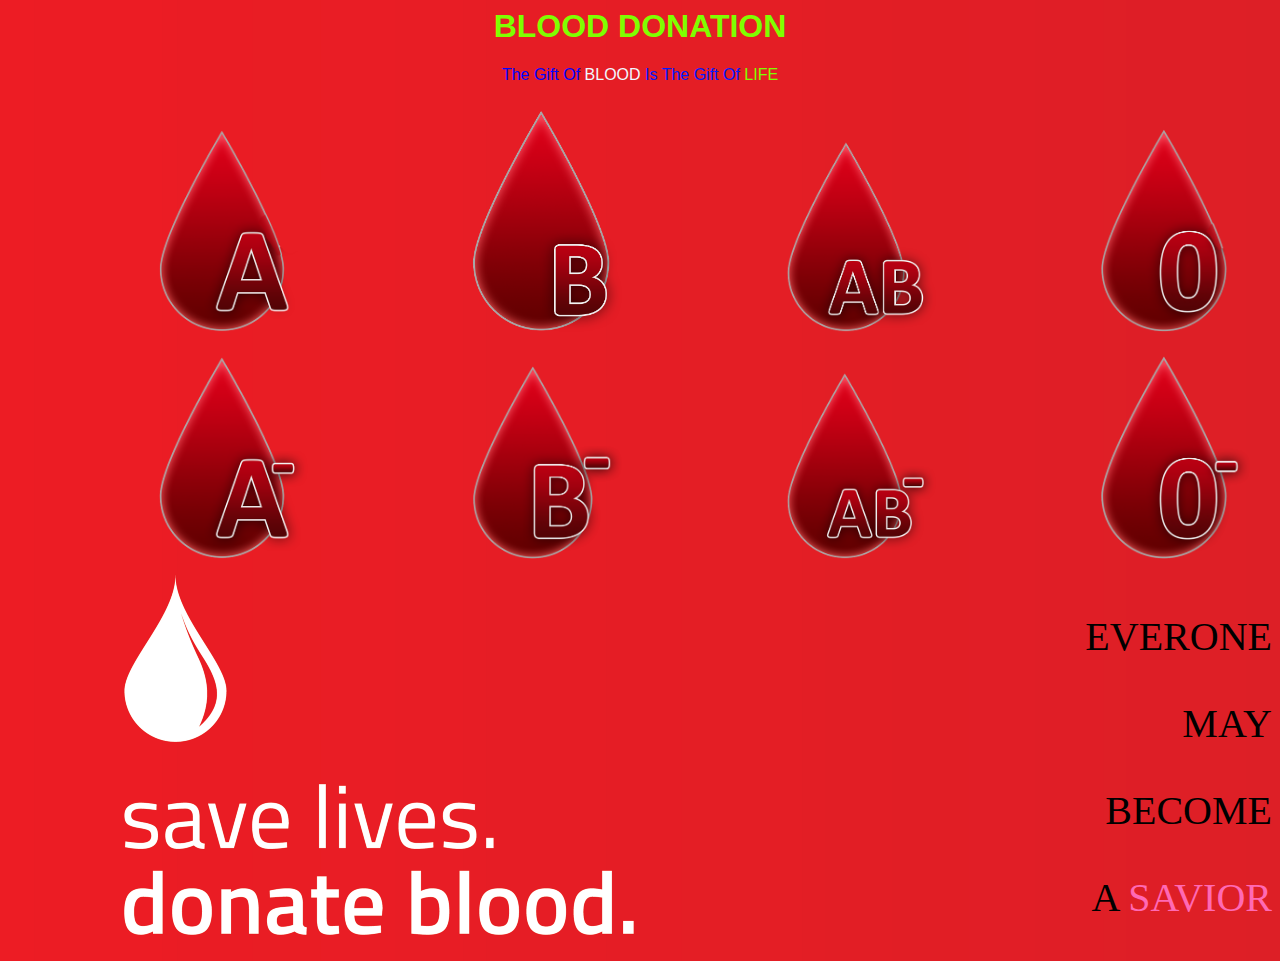
<file: website-blood-donation-completed-main/index.html>
<html>
    <head>
        <title>Blood donar</title>
    </head>
    <style>
        .th_line{
            font-family:Cambria, Cochin, Georgia, Times, 'Times New Roman', serif;
            font-size: 40px;
            text-align: right;
        }
        .headline{
            font-size: 100%;
            color: chartreuse;
            font-family: Verdana, Geneva, Tahoma, sans-serif;
            text-align: center;
        }
        img{
            border-radius: 10px;
            padding:10px;
            width: 150px;
            margin-left: 140px;
        }
        img:hover{
            box-sizing: 2px 1px rgta(0 ,140,186,0.5);
        }
    </style>
    <body background="images/45.png">
        <div class="headline">
            <h1>BLOOD DONATION</h1>
            <p>
                <span style="color: rgb(0, 4, 255);">The Gift Of </span><span style="color: aliceblue;">BLOOD </span><span style="color: rgb(0, 26, 255);">Is The Gift Of</span><span style="color: chartreuse;"> LIFE</span>
            </p>
        </div>
        <div>
            <a href="A+.html"><img src="images/a.png"></a>
            <a href="B+.html"><img src="images/b.png"></a>
            <a href="AB+.html"><img src="images/ab.png"></a>
            <a href="o+.html"><img src="images/o.png"></a>
        </div>
        <div>
            <a href="A-.html"><img src="images/a-.png"></a>
            <a href="B-.html"><img src="images/b-.png"></a>
            <a href="ab-.html"><img src="images/ab-.png"></a>
            <a href="o-.html"><img src="images/o-.png"></a>
        </div>
        <div class="th_line">
            <p>EVERONE</p>
            <P>MAY</P>
            <P>BECOME</P>
            <P><span>A </span><span style="color: hotpink;">SAVIOR</span></P>

        </div>
    </body>
</html>
</file>
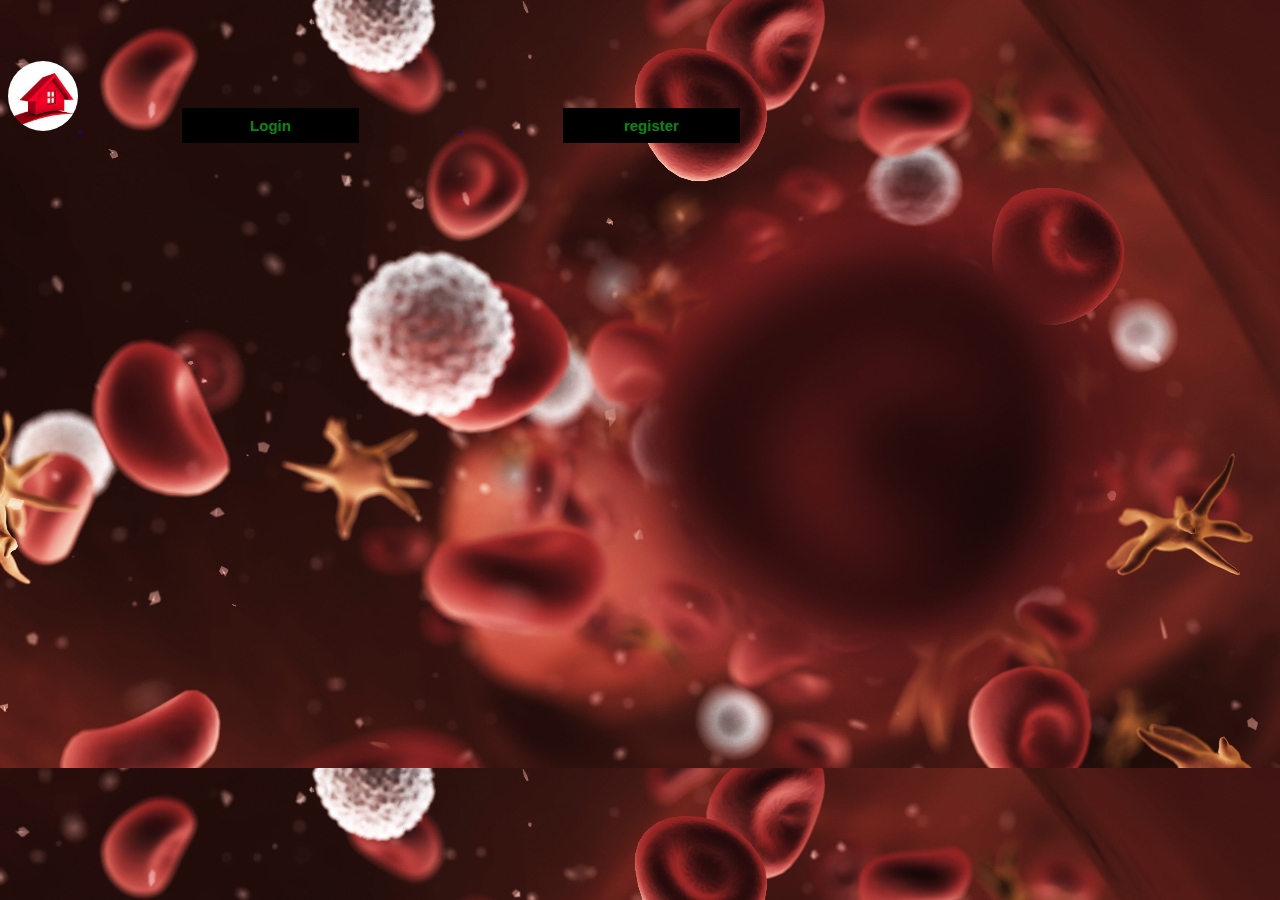
<file: website-blood-donation-completed-main/A+.html>
<html>
    <head>
        <title>A+</title>
        <link rel="stylesheet" href="style/blood.css">
    </head>
    <body background="images/bb.jpg">
        <div>
            <a href="index.html">
                <img src="logo/download.jpg">
            </a>
            <a href="login.html">
                <button>Login</button>
            </a>
            <a href="register.html">
                <button>register</button>
            </a>
        </div>
       
    </body>
</html>
</file>
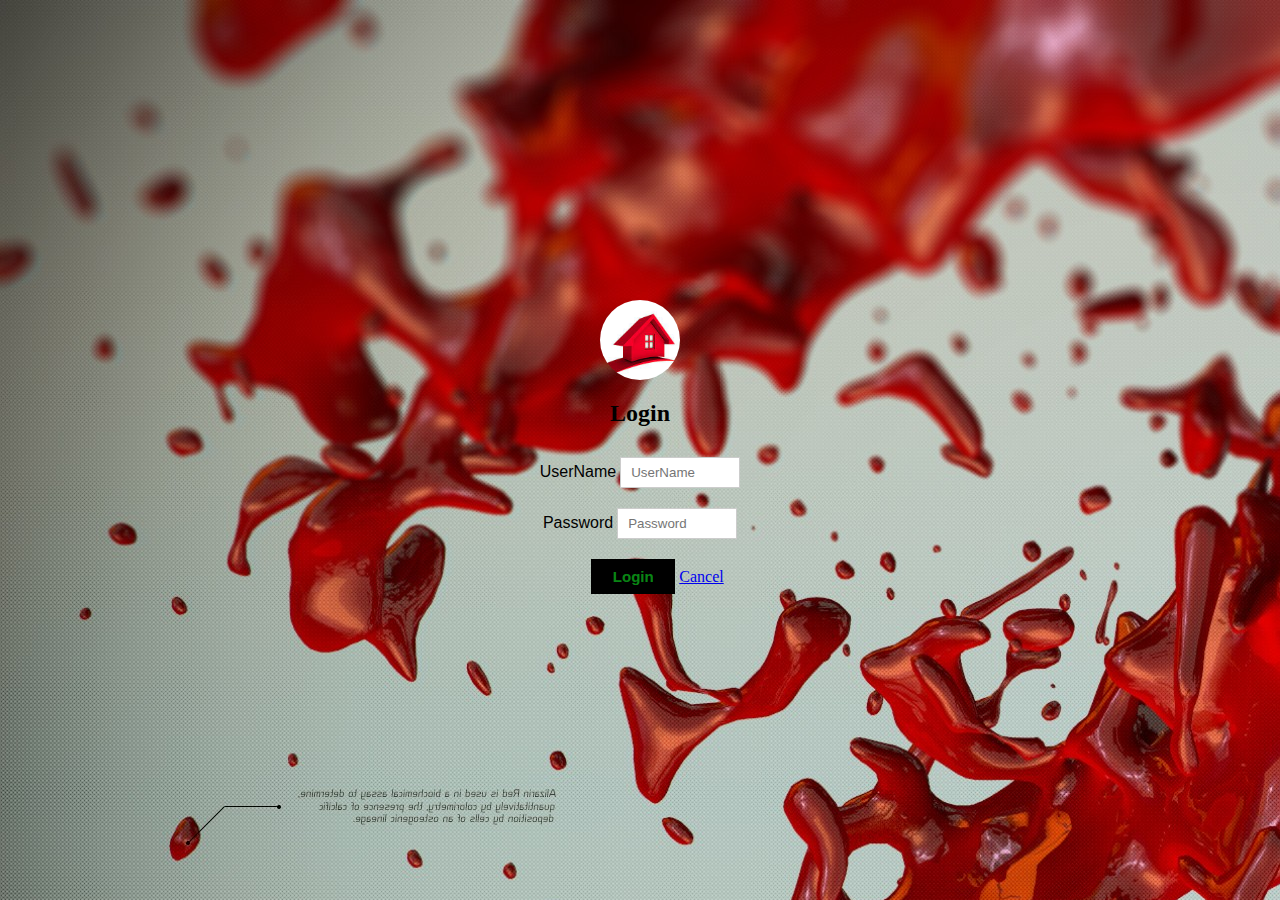
<file: website-blood-donation-completed-main/login.html>
<html>
    <head>
        <title>Login</title>
        <link rel="stylesheet" href="style/login.css">
    </head>
    <body background="images/qq.png">
        <div id="container">
            <form action="login" method="post" id="flogin">
                <a href="index.html">
                    <img src="logo/download.jpg">
                </a>
                <div class="border-box">
                    <h2>Login</h2>
                    <label for="u_name" id="un">UserName</label>
                    <input type="text" name="user" Placeholder="UserName" id="u_name"><br>

                    <label for="passwd" id="ps">Password</label>
                    <input type="password" name="paswd" placeholder="Password" id="passwd"><br>

                    <button type="submit" value="Login" id="submit" onclick="alert('Login Successfully')">Login</button>
                    <a href="register.html"> Cancel</a>
                </div>
            </form>
        </div>
    </body>
</html>
</file>
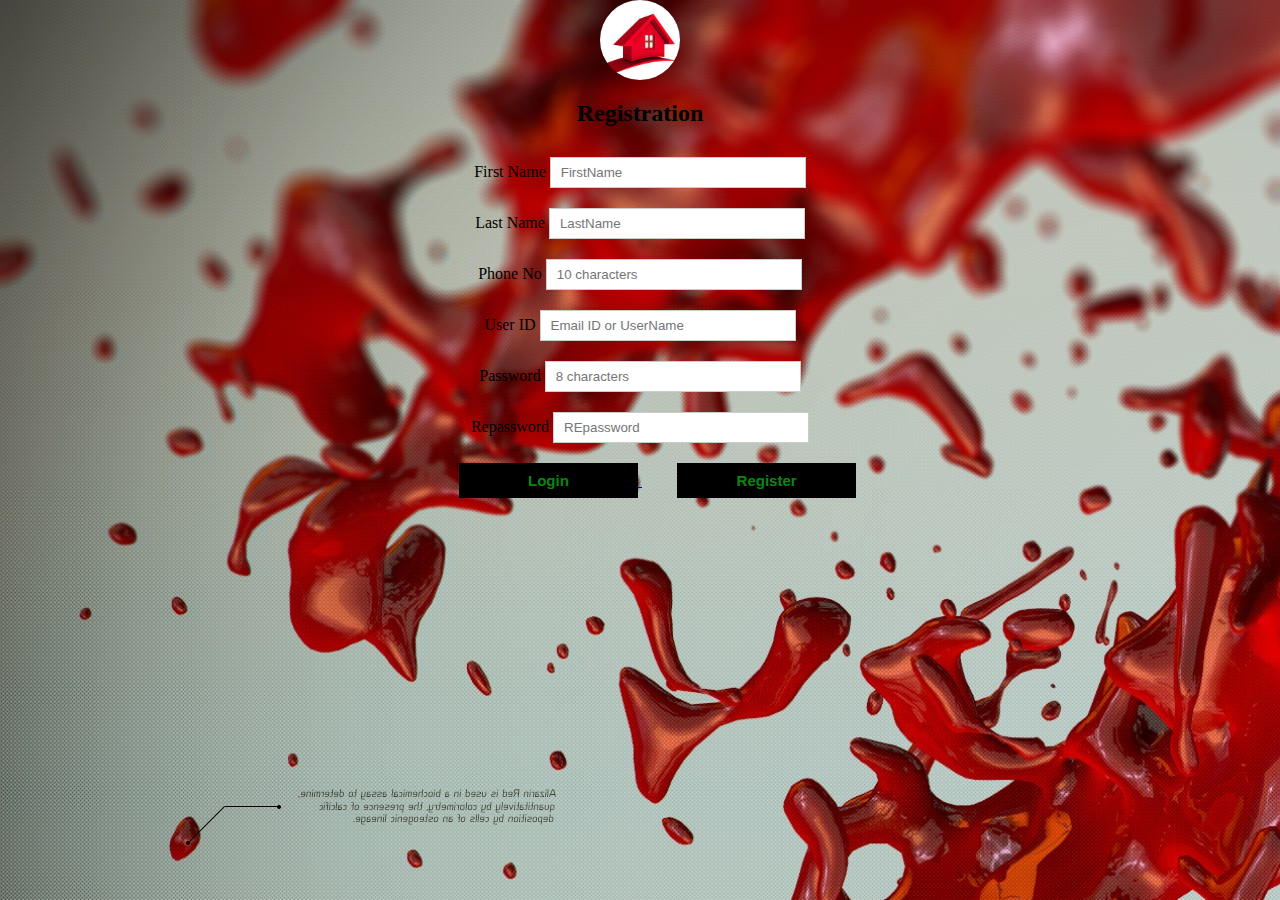
<file: website-blood-donation-completed-main/register.html>
<html>
    <head>
        <title>Register</title>
        <link rel="stylesheet" href="style/register.css">
    </head>
    <body background="images/qq.png">
        <a href="index.html">
            <img src="logo/download.jpg">
        </a>
        <form>
            <h2>Registration</h2>

            <label for="r1" id="f_n">First Name</label>
            <input type="text" name="fname" id="r1" placeholder="FirstName"><br>

            <label for="r2" id="l_n">Last Name</label>
            <input type="text" name="lname" id="r2" placeholder="LastName"><br>

            <label for="r4" id="p_n">Phone No </label>
            <input type="text" name="pno" id="r4" placeholder="10 characters" ><br>

            <label for="r3" id="u_i">User ID</label>
            <input type="text" name="uid" id="r3" placeholder="Email ID or UserName"><br>

            <label for="r5" id="pass">Password</label>
            <input type="password" name="passwd" id="r5" placeholder="8 characters"><br>

            <label for="r6" id="re_pass">Repassword</label>
            <input type="password" name="repss" id="r6" placeholder="REpassword"><br>
            
            <a href="login.html">
                <button type="button" value="submit"> Login </button>
            </a>
            <button type="submit" value="submit"  id="button" onclick="alert(' Your Registration is Successfully')">Register</button>
        
        </form>

    </body>
</html>
</file>
<file: website-blood-donation-completed-main/style/blood.css>
img{
    height: 70px;
    width: 70px;
    border: 50px;
    border-radius: 50px;
}
button{
    background-color:#000000;
    width: 14%;
    padding: 9px 5px;
    margin:10px 0px 0px 35px;
    cursor:pointer;
    border:none;
    color:#11ec2496;
    font-size: 15px;
    font-weight: bold;
    margin: 100px;
}
</file>
<file: website-blood-donation-completed-main/style/login.css>
body{
    margin: 0px;
    padding: 0px;
    text-align:center;
    width: 100%;
    }
     
    input[type=text], input[type=password]{
    width:20%;
    padding:7px 10px;
    margin: 10px 0;
    display:inline-block;
    border: 1px solid #ccc;
    box-sizing: border-box;
    }
     
    button{
    background-color:#000000;
    width: 14%;
    padding: 9px 5px;
    margin:10px 0px 0px 35px;
    cursor:pointer;
    border:none;
    color:#11ec2496;
    font-size: 15px;
    font-weight: bold;
    }
     
    button:hover{
    opacity:0.8;
    }
     
    #un,#ps{
    font-family:'Lato', sans-serif;
    color: rgb(2, 2, 2);
    }
 
 
    #container{
        position: absolute;
        top:0;
        bottom: 0;
        left: 0;
        right: 0;
        margin: auto;
        width:600;
        height: 300px;
        text-align: center;
    }

    img{
        height: 80px;
        width: 80px;
        border-radius: 100px;
    }
</file>
<file: website-blood-donation-completed-main/style/register.css>
body{
    margin: 0px;
    padding: 0px;
    text-align:center;
    width: 100%;
    }
     
    input[type=text], input[type=password]{
    width:20%;
    padding:7px 10px;
    margin: 10px 0;
    display:inline-block;
    border: 1px solid #ccc;
    box-sizing: border-box;
    }
     
    button{
    background-color:#000000;
    width: 14%;
    padding: 9px 5px;
    margin:10px 0px 0px 35px;
    cursor:pointer;
    border:none;
    color:#11ec2496;
    font-size: 15px;
    font-weight: bold;
    }
     
    button:hover{
    opacity:0.8;
    }
     
    #un,#ps{
    font-family:'Lato', sans-serif;
    color: rgb(2, 2, 2);
    }
 
 
    #container{
        position: absolute;
        top:0;
        bottom: 0;
        left: 0;
        right: 0;
        margin: auto;
        width:600;
        height: 300px;
        text-align: center;
    }

    img{
        height: 80px;
        width: 80px;
        border-radius: 100px;
    }
</file>
